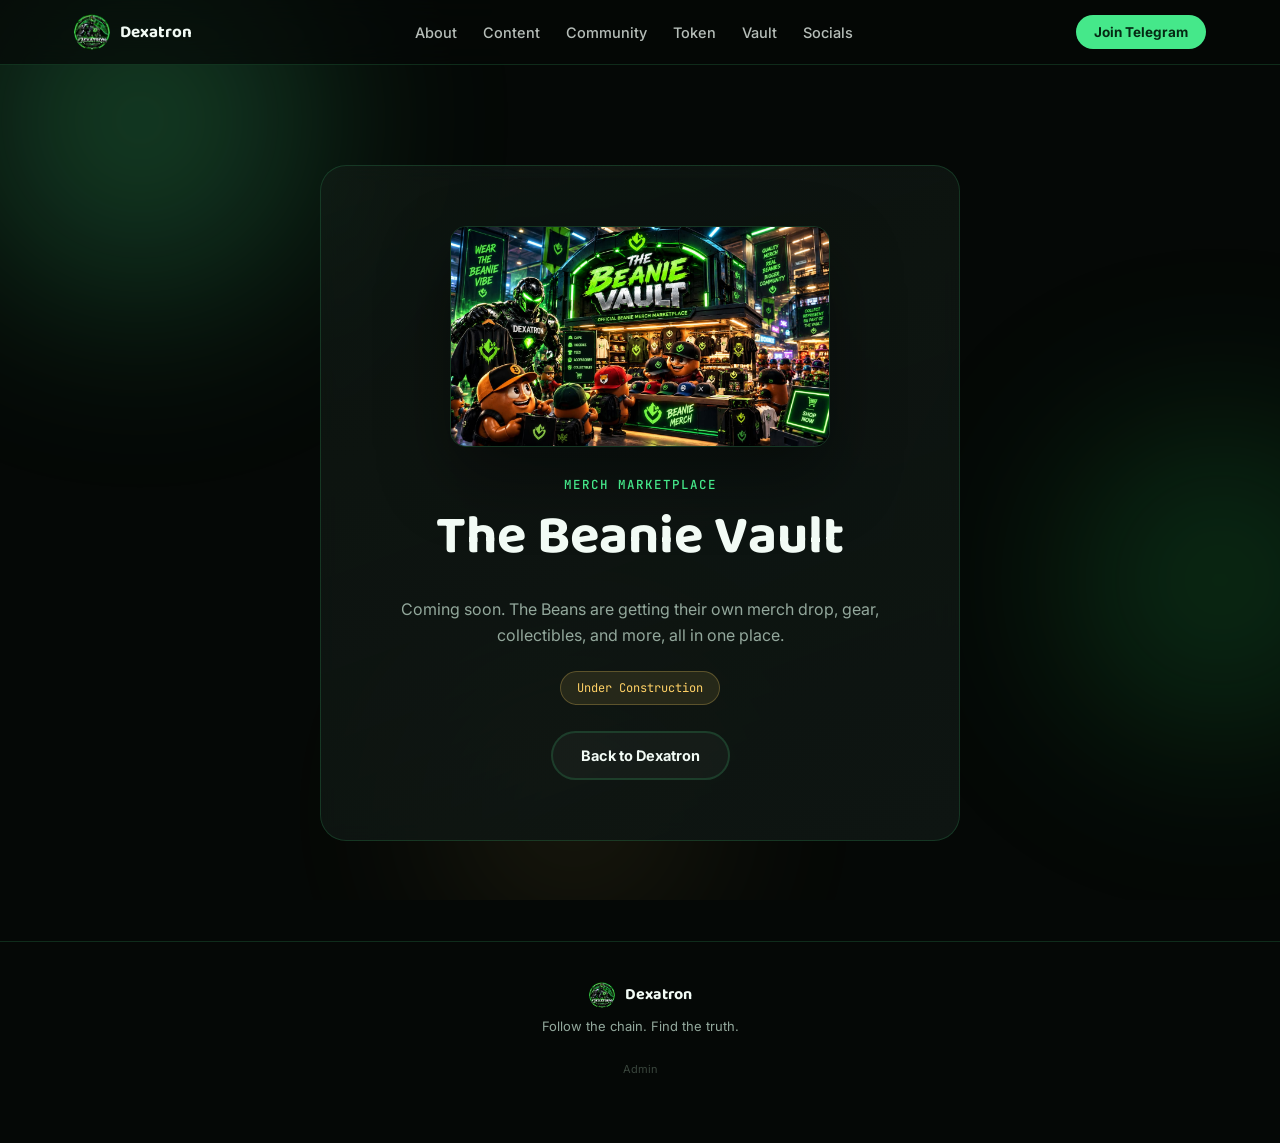
<file: beanie-vault.html>
<!DOCTYPE html>
<html lang="en">
<head>
<meta charset="UTF-8">
<meta name="viewport" content="width=device-width, initial-scale=1.0">
<title>The Beanie Vault | Dexatron</title>
<link rel="stylesheet" href="styles.css">
</head>
<body>

<!-- ambient background layer -->
<div class="ambient" aria-hidden="true">
  <div class="blob blob-a"></div>
  <div class="blob blob-b"></div>
  <div class="blob blob-c"></div>
</div>

<!-- NAV -->
<header class="nav">
  <div class="nav-inner">
    <a href="index.html#home" class="nav-brand">
      <img src="assets/dexatron_badge.jpg" alt="Dexatron logo" class="nav-logo">
      <span>Dexatron</span>
    </a>
    <nav class="nav-links">
      <a href="index.html#about">About</a>
      <a href="index.html#content">Content</a>
      <a href="index.html#community">Community</a>
      <a href="index.html#token">Token</a>
      <a href="index.html#beanie-vault">Vault</a>
      <a href="index.html#socials">Socials</a>
    </nav>
    <a href="https://t.me/+HoPFVyeDscowMzVk" target="_blank" rel="noopener" class="nav-cta">Join Telegram</a>
  </div>
</header>

<main>
  <section class="vault-hero">
    <div class="token-card">
      <img src="assets/the_beanie_vault.png" alt="The Beanie Vault merch marketplace" class="vault-logo">
      <p class="eyebrow">Merch Marketplace</p>
      <h1>The Beanie Vault</h1>
      <p class="vault-sub">Coming soon. The Beans are getting their own merch drop, gear, collectibles, and more, all in one place.</p>
      <span class="vault-pill">Under Construction</span>
      <div><a href="index.html" class="btn btn-ghost">Back to Dexatron</a></div>
    </div>
  </section>
</main>

<!-- FOOTER -->
<footer class="footer">
  <div class="footer-inner">
    <div class="footer-brand">
      <img src="assets/dexatron_badge.jpg" alt="Dexatron logo" class="footer-logo">
      <span>Dexatron</span>
    </div>
    <p class="footer-tagline">Follow the chain. Find the truth.</p>
    <a href="admin.html" class="admin-trigger">Admin</a>
  </div>
</footer>

</body>
</html>
</file>
<file: styles.css>
@import url('https://fonts.googleapis.com/css2?family=Baloo+2:wght@500;600;700;800&family=Inter:wght@400;500;600;700&family=JetBrains+Mono:wght@500&display=swap');

:root{
  --bg: #050806;
  --panel: rgba(20, 30, 24, 0.55);
  --panel-solid: #121b16;
  --panel-2: #0e1512;
  --green: #45e88a;
  --green-soft: #9ff6c4;
  --mint: #d5fdea;
  --gold: #ffd166;
  --ink: #f2fbf5;
  --muted: #93a89c;
  --line: rgba(69, 232, 138, 0.16);
  --radius: 26px;
  --radius-sm: 16px;
  --maxw: 1180px;
}

*{box-sizing:border-box;}
html{scroll-behavior:smooth;}
body{
  margin:0;
  background:var(--bg);
  color:var(--ink);
  font-family:'Inter', sans-serif;
  overflow-x:hidden;
  position:relative;
}
img{max-width:100%; display:block;}
a{color:inherit; text-decoration:none;}
h1,h2,h3{
  font-family:'Baloo 2', sans-serif;
  font-weight:700;
  margin:0 0 .5em;
  line-height:1.15;
}
p{line-height:1.65; color:var(--muted); margin:0 0 1em;}
.eyebrow{
  font-family:'JetBrains Mono', monospace;
  font-weight:500;
  color:var(--green);
  text-transform:uppercase;
  letter-spacing:.08em;
  font-size:12.5px;
  margin-bottom:.8em;
}
.center{text-align:center; margin-left:auto; margin-right:auto;}
.accent{color:var(--green); text-shadow:0 0 30px rgba(69,232,138,.4);}

@media (prefers-reduced-motion: reduce){
  *{animation-duration:.001ms !important; animation-iteration-count:1 !important; transition-duration:.001ms !important; scroll-behavior:auto !important;}
}

/* ---------- ambient background ---------- */
.ambient{
  position:fixed; inset:0;
  z-index:0;
  pointer-events:none;
  overflow:hidden;
}
.blob{
  position:absolute;
  border-radius:50%;
  filter:blur(90px);
  opacity:.35;
}
.blob-a{
  width:520px; height:520px;
  background:radial-gradient(circle, #45e88a, transparent 70%);
  top:-140px; left:-120px;
  animation:driftA 26s ease-in-out infinite;
}
.blob-b{
  width:440px; height:440px;
  background:radial-gradient(circle, #1fae4c, transparent 70%);
  top:40vh; right:-160px;
  animation:driftB 32s ease-in-out infinite;
}
.blob-c{
  width:380px; height:380px;
  background:radial-gradient(circle, #ffd166, transparent 72%);
  bottom:-100px; left:30vw;
  opacity:.14;
  animation:driftC 30s ease-in-out infinite;
}
@keyframes driftA{
  0%,100%{transform:translate(0,0);}
  50%{transform:translate(60px,80px);}
}
@keyframes driftB{
  0%,100%{transform:translate(0,0);}
  50%{transform:translate(-70px,-40px);}
}
@keyframes driftC{
  0%,100%{transform:translate(0,0) scale(1);}
  50%{transform:translate(40px,-50px) scale(1.08);}
}

/* ---------- floating beans ---------- */
.bean-field{
  position:fixed; inset:0;
  z-index:1;
  pointer-events:none;
  overflow:hidden;
}
.bean{
  position:absolute;
  bottom:-60px;
  font-size:22px;
  opacity:0;
  animation-name:beanRise;
  animation-timing-function:ease-in;
  animation-iteration-count:infinite;
  filter:drop-shadow(0 0 6px rgba(69,232,138,.35));
}
@keyframes beanRise{
  0%{transform:translateY(0) translateX(0) rotate(0deg); opacity:0;}
  10%{opacity:.55;}
  50%{transform:translateY(-52vh) translateX(24px) rotate(14deg);}
  90%{opacity:.4;}
  100%{transform:translateY(-104vh) translateX(-16px) rotate(-10deg); opacity:0;}
}

/* ---------- gentle reveal on scroll ---------- */
.reveal{
  opacity:0;
  transform:translateY(22px);
  transition:opacity .8s ease, transform .8s ease;
  position:relative;
  z-index:2;
}
.reveal.in{opacity:1; transform:translateY(0);}

/* stagger children of grids as they reveal */
.stagger > *{
  opacity:0;
  transform:translateY(16px);
  transition:opacity .6s ease, transform .6s ease;
}
.stagger.in > *{opacity:1; transform:translateY(0);}
.stagger.in > *:nth-child(1){transition-delay:.05s;}
.stagger.in > *:nth-child(2){transition-delay:.12s;}
.stagger.in > *:nth-child(3){transition-delay:.19s;}
.stagger.in > *:nth-child(4){transition-delay:.26s;}
.stagger.in > *:nth-child(5){transition-delay:.33s;}
.stagger.in > *:nth-child(6){transition-delay:.4s;}

/* ---------- tilt cards ---------- */
.tilt-card{
  transform-style:preserve-3d;
  transition:transform .25s ease;
  will-change:transform;
}

/* ---------- nav ---------- */
.nav{
  position:sticky; top:0; left:0; right:0;
  z-index:500;
  background:rgba(5,8,6,.7);
  backdrop-filter:blur(14px);
  border-bottom:1px solid var(--line);
}
.nav-inner{
  max-width:var(--maxw);
  margin:0 auto;
  padding:14px 24px;
  display:flex;
  align-items:center;
  justify-content:space-between;
  gap:20px;
}
.nav-brand{
  display:flex; align-items:center; gap:10px;
  font-family:'Baloo 2'; font-weight:700;
  font-size:17px;
}
.nav-logo{width:36px; height:36px; border-radius:50%; animation:spin 18s linear infinite;}
@keyframes spin{ to{transform:rotate(360deg);} }
.nav-links{display:flex; gap:26px; font-size:14.5px; font-weight:500;}
.nav-links a{color:var(--ink); opacity:.75; transition:opacity .2s, color .2s;}
.nav-links a:hover{opacity:1; color:var(--green);}
.nav-cta{
  background:var(--green);
  color:#052913;
  font-weight:700;
  font-size:13.5px;
  padding:9px 18px;
  border-radius:999px;
  transition:transform .2s ease, box-shadow .2s ease;
  white-space:nowrap;
}
.nav-cta:hover{transform:translateY(-2px); box-shadow:0 8px 22px rgba(69,232,138,.32);}
@media (max-width:820px){ .nav-links{display:none;} }

/* ---------- hero ---------- */
.hero{
  position:relative;
  z-index:2;
  max-width:var(--maxw);
  margin:0 auto;
  padding:70px 24px 40px;
  min-height:82vh;
  display:grid;
  grid-template-columns:1.05fr .95fr;
  align-items:center;
  gap:20px;
}
.hero-kicker{
  color:var(--green-soft);
  font-weight:600;
  font-size:14.5px;
  font-family:'JetBrains Mono', monospace;
  margin-bottom:16px;
  letter-spacing:.02em;
}
.hero h1{
  font-size:clamp(2.3rem, 5vw, 3.8rem);
  color:var(--ink);
}
.hero-sub{
  max-width:48ch;
  font-size:16.5px;
}
.hero-actions{display:flex; gap:14px; flex-wrap:wrap; margin-top:6px;}
.hero-socials{
  display:flex; gap:12px;
  margin-top:30px;
}
.hero-socials img{
  width:34px; height:34px;
  border-radius:10px;
  transition:transform .25s ease;
}
.hero-socials a:hover img{transform:translateY(-4px) scale(1.06);}

.hero-character{
  position:relative;
  border-radius:32px;
  overflow:hidden;
  aspect-ratio:1/1;
  mask-image:radial-gradient(ellipse 78% 78% at 50% 42%, black 55%, transparent 96%);
  -webkit-mask-image:radial-gradient(ellipse 78% 78% at 50% 42%, black 55%, transparent 96%);
  will-change:transform;
}
.hero-character-img{
  width:100%; height:100%;
  object-fit:cover;
  object-position:center 18%;
  filter:saturate(1.15) contrast(1.05);
}
@media (max-width:900px){
  .hero{grid-template-columns:1fr; text-align:center; padding-top:48px;}
  .hero-sub{margin-left:auto; margin-right:auto;}
  .hero-actions, .hero-socials{justify-content:center;}
  .hero-character{max-width:340px; margin:10px auto 0;}
}

/* ---------- buttons ---------- */
.btn{
  display:inline-flex;
  align-items:center;
  justify-content:center;
  padding:14px 28px;
  border-radius:999px;
  font-weight:700;
  font-size:14.5px;
  border:2px solid transparent;
  cursor:pointer;
  transition:transform .2s ease, box-shadow .2s ease, background .2s ease;
  position:relative;
}
.btn-primary{
  background:var(--green);
  color:#052913;
}
.btn-primary:hover{
  transform:translateY(-3px);
  box-shadow:0 12px 28px rgba(69,232,138,.3);
}
.btn-primary:active{transform:translateY(-1px);}
.btn-ghost{
  background:rgba(255,255,255,.03);
  border-color:var(--line);
  color:var(--ink);
}
.btn-ghost:hover{
  border-color:var(--green);
  color:var(--green);
  transform:translateY(-3px);
}
.btn-block{width:100%;}
.btn:disabled{opacity:.4; cursor:not-allowed; transform:none; box-shadow:none;}

/* ---------- marquee ---------- */
.marquee{
  position:relative; z-index:2;
  overflow:hidden;
  white-space:nowrap;
  padding:16px 0;
  border-top:1px solid var(--line);
  border-bottom:1px solid var(--line);
  background:rgba(18,27,22,.5);
  backdrop-filter:blur(8px);
}
.marquee-track{
  display:inline-flex;
  gap:14px;
  animation:marquee 30s linear infinite;
}
.marquee-track span{
  display:inline-block;
  background:var(--panel-2);
  border:1px solid var(--line);
  padding:9px 20px;
  border-radius:999px;
  font-size:13.5px;
  font-weight:600;
  color:var(--mint);
}
@keyframes marquee{
  0%{transform:translateX(0);}
  100%{transform:translateX(-50%);}
}

/* ---------- sections ---------- */
section{
  position:relative; z-index:2;
  padding:90px 24px;
  max-width:var(--maxw);
  margin:0 auto;
}
.about-grid{
  display:grid;
  grid-template-columns:.9fr 1.1fr;
  gap:52px;
  align-items:center;
}
.about-img{
  border-radius:var(--radius);
  border:1px solid var(--line);
  box-shadow:0 30px 70px rgba(0,0,0,.4);
}
.about-copy h2{font-size:clamp(1.5rem,3vw,2.1rem); max-width:18ch;}
.about-pills{display:flex; flex-wrap:wrap; gap:10px; margin-top:16px;}
.about-pills span{
  border:1px solid var(--line);
  background:var(--panel);
  backdrop-filter:blur(6px);
  color:var(--green-soft);
  padding:8px 16px;
  border-radius:999px;
  font-size:13px;
  font-weight:600;
}
@media (max-width:840px){ .about-grid{grid-template-columns:1fr;} }

/* ---------- beans ---------- */
.beans-sub{max-width:44ch; margin-bottom:32px;}
.beans-frame{
  border-radius:var(--radius);
  overflow:hidden;
  border:1px solid var(--line);
  box-shadow:0 30px 70px rgba(0,0,0,.4);
}
.beans-img{width:100%;}

/* ---------- break ---------- */
.break-inner{
  background:var(--panel);
  backdrop-filter:blur(10px);
  border:1px solid var(--line);
  border-radius:var(--radius);
  padding:44px;
  display:grid;
  grid-template-columns:.7fr 1.3fr;
  gap:40px;
  align-items:center;
}
.break-media img{
  border-radius:var(--radius-sm);
  border:1px solid var(--line);
}
.break-copy h3{font-size:clamp(1.3rem,2.4vw,1.7rem); color:var(--ink);}
@media (max-width:840px){ .break-inner{grid-template-columns:1fr; padding:26px;} }

/* ---------- content hub ---------- */
.content-sub{max-width:50ch; margin-bottom:36px;}
.content-grid{
  display:grid;
  grid-template-columns:repeat(auto-fit, minmax(270px,1fr));
  gap:22px;
}
.content-card{
  background:var(--panel);
  backdrop-filter:blur(10px);
  border:1px solid var(--line);
  border-radius:var(--radius);
  overflow:hidden;
  cursor:pointer;
  transition:transform .3s ease, border-color .3s ease;
}
.content-card:hover{transform:translateY(-6px); border-color:var(--green);}
.content-card.is-featured{
  grid-column:span 2;
  display:grid;
  grid-template-columns:1.1fr 1fr;
}
.content-card img, .content-card video{width:100%; aspect-ratio:16/10; object-fit:cover;}
.content-card.is-featured img, .content-card.is-featured video{height:100%; aspect-ratio:auto;}
.content-card-body{padding:20px 22px 24px; display:flex; flex-direction:column;}
.content-tag{
  display:inline-flex;
  align-items:center;
  gap:6px;
  font-family:'JetBrains Mono', monospace;
  font-size:11.5px;
  font-weight:500;
  color:var(--green);
  margin-bottom:8px;
  text-transform:uppercase;
  letter-spacing:.05em;
}
.content-date{color:var(--muted); font-weight:400; text-transform:none; letter-spacing:0;}
.content-card h3{font-size:1.1rem; color:var(--ink); margin-bottom:6px; font-family:'Baloo 2';}
.content-card p{margin:0; font-size:14px;}
.content-empty{
  border:1.5px dashed var(--line);
  border-radius:var(--radius);
  padding:40px 24px;
  text-align:center;
}
.content-empty-icon{font-size:32px; display:block; margin-bottom:10px;}
.content-empty p{margin:0; max-width:40ch; margin-left:auto; margin-right:auto;}
.content-grid:empty{display:none;}
.content-grid:empty + .content-empty{display:block;}
.content-grid:not(:empty) + .content-empty{display:none;}
@media (max-width:760px){ .content-card.is-featured{grid-column:span 1; grid-template-columns:1fr;} }

.lightbox-backdrop{
  position:fixed;
  inset:0;
  background:rgba(5,8,6,0.85);
  backdrop-filter:blur(8px);
  display:flex;
  align-items:center;
  justify-content:center;
  z-index:2000;
  opacity:0;
  pointer-events:none;
  transition:opacity 0.25s ease;
  padding:24px;
}
.lightbox-backdrop.open{
  opacity:1;
  pointer-events:auto;
}
.lightbox{
  background:var(--panel-solid);
  border:1px solid var(--line);
  border-radius:var(--radius);
  max-width:720px;
  width:100%;
  max-height:88vh;
  overflow-y:auto;
  position:relative;
  transform:scale(0.96);
  transition:transform 0.25s ease;
}
.lightbox-backdrop.open .lightbox{transform:scale(1);}
.lightbox-media img, .lightbox-media video{
  width:100%;
  max-height:60vh;
  object-fit:contain;
  background:#000;
  display:block;
  border-radius:var(--radius) var(--radius) 0 0;
}
.lightbox-body{padding:24px 28px 28px;}
.lightbox-body h3{
  color:var(--ink);
  font-size:1.3rem;
  margin:8px 0 10px;
}
.lightbox-body p{font-size:15px;}
.lightbox-close{
  position:absolute;
  top:14px;
  right:16px;
  background:rgba(0,0,0,0.4);
  border:none;
  color:#fff;
  width:34px;
  height:34px;
  border-radius:50%;
  font-size:22px;
  cursor:pointer;
  z-index:1;
  line-height:1;
}
.lightbox-close:hover{color:var(--green);}

/* ---------- schedule ---------- */
.schedule-strip{
  display:grid;
  grid-template-columns:repeat(7,1fr);
  gap:12px;
  margin-top:32px;
}
.day-card{
  background:var(--panel);
  backdrop-filter:blur(8px);
  border:1px solid var(--line);
  border-radius:var(--radius-sm);
  padding:18px 10px;
  text-align:center;
  display:flex; flex-direction:column; align-items:center; gap:4px;
  transition:transform .25s ease, border-color .25s ease;
}
.day-card:hover{transform:translateY(-4px);}
.day-card.rest{opacity:.5;}
.day-card.today{border-color:var(--green); box-shadow:0 0 24px rgba(69,232,138,.12);}
.day-name{font-family:'Baloo 2'; font-weight:700; font-size:13px; color:var(--green);}
.day-label{font-size:11px; color:var(--muted); line-height:1.3;}
@media (max-width:760px){ .schedule-strip{grid-template-columns:repeat(2,1fr);} }

/* ---------- community ---------- */
.community{
  background:var(--panel);
  backdrop-filter:blur(10px);
  border:1px solid var(--line);
  border-radius:var(--radius);
}
.community-media{
  border-radius:var(--radius);
  border:1px solid var(--line);
  overflow:hidden;
  margin-bottom:32px;
}
.community-media img{display:block; width:100%; height:auto;}
.community-grid{
  display:grid;
  grid-template-columns:1fr 1fr;
  gap:50px;
}
.community-col h2{font-size:clamp(1.35rem,2.6vw,1.85rem); color:var(--ink); max-width:20ch;}
.community-roles{display:flex; flex-wrap:wrap; gap:10px; margin-top:16px;}
.community-roles span{
  border:1px solid var(--line);
  background:var(--panel-2);
  padding:7px 14px;
  border-radius:999px;
  font-size:12.5px;
  font-weight:600;
  color:var(--green-soft);
}
.rules-list{list-style:none; margin:0; padding:0; display:flex; flex-direction:column; gap:12px;}
.rules-list li{
  padding-left:26px;
  position:relative;
  color:#c9d9cf;
  font-size:14.5px;
}
.rules-list li::before{
  content:'✓';
  position:absolute; left:0; top:0;
  color:var(--green);
  font-weight:700;
}
@media (max-width:840px){ .community-grid{grid-template-columns:1fr;} }

/* ---------- token ---------- */
.token-card{
  background:linear-gradient(160deg, var(--panel), var(--panel-2));
  backdrop-filter:blur(10px);
  border:1px solid var(--line);
  border-radius:var(--radius);
  padding:60px 40px;
  text-align:center;
  max-width:640px;
  margin:0 auto;
}
.token-coin{
  width:96px; height:96px;
  margin:0 auto 20px;
  border-radius:50%;
  overflow:hidden;
  animation:spin 14s linear infinite;
  box-shadow:0 0 0 6px rgba(69,232,138,.08);
}
.token-card h2{font-size:clamp(1.6rem,3vw,2.2rem); color:var(--ink);}
.token-copy{max-width:44ch; margin:0 auto 18px; font-size:15.5px;}
.token-pill{
  display:inline-block;
  font-family:'JetBrains Mono', monospace;
  font-size:12px;
  color:var(--gold);
  background:rgba(255,209,102,.1);
  border:1px solid rgba(255,209,102,.25);
  padding:8px 16px;
  border-radius:999px;
}

/* ---------- beanie vault page ---------- */
.vault-hero{padding-top:100px; padding-bottom:100px;}
.vault-logo{width:min(380px, 82vw); margin:0 auto 28px; border-radius:var(--radius-sm); border:1px solid var(--line); box-shadow:0 30px 70px rgba(0,0,0,.4);}
.vault-hero h1{font-size:clamp(2rem,5vw,3.4rem); color:var(--ink);}
.vault-sub{max-width:52ch; margin:0 auto 22px; font-size:16px;}
.vault-pill{display:inline-block; margin-bottom:26px; font-family:'JetBrains Mono', monospace; font-size:12px; color:var(--gold); background:rgba(255,209,102,.1); border:1px solid rgba(255,209,102,.25); padding:8px 16px; border-radius:999px;}

/* ---------- follow ---------- */
.follow-links{
  display:flex;
  justify-content:center;
  gap:16px;
  flex-wrap:wrap;
  margin-top:30px;
}
.follow-link{
  display:flex;
  flex-direction:column;
  align-items:center;
  gap:10px;
  padding:24px 34px;
  border:1px solid var(--line);
  border-radius:var(--radius);
  background:var(--panel);
  backdrop-filter:blur(8px);
  font-weight:600;
  font-size:13.5px;
  transition:transform .25s ease, border-color .25s ease;
}
.follow-link:hover{
  transform:translateY(-5px);
  border-color:var(--green);
}
.follow-icon-img{width:32px; height:32px; border-radius:8px;}

/* ---------- footer ---------- */
.footer{
  position:relative; z-index:2;
  border-top:1px solid var(--line);
  padding:40px 24px 60px;
}
.footer-inner{
  max-width:var(--maxw);
  margin:0 auto;
  display:flex;
  flex-direction:column;
  align-items:center;
  gap:8px;
  text-align:center;
}
.footer-brand{display:flex; align-items:center; gap:10px; font-family:'Baloo 2'; font-weight:700;}
.footer-logo{width:26px; height:26px; border-radius:50%;}
.footer-tagline{font-size:13px; color:var(--muted); margin:0;}
.admin-trigger{
  margin-top:10px;
  background:none;
  border:1px solid transparent;
  color:#3a463d;
  font-size:11px;
  padding:6px 14px;
  border-radius:999px;
  cursor:pointer;
  transition:color .2s ease, border-color .2s ease;
}
.admin-trigger:hover{color:var(--green); border-color:var(--line);}

/* toast */
.toast{
  position:fixed;
  bottom:26px; left:50%;
  transform:translate(-50%, 20px);
  background:var(--green);
  color:#052913;
  font-weight:700;
  font-size:13.5px;
  padding:12px 22px;
  border-radius:999px;
  box-shadow:0 10px 30px rgba(0,0,0,.4);
  z-index:1100;
  opacity:0;
  pointer-events:none;
  transition:opacity .3s ease, transform .3s ease;
}
.toast.show{opacity:1; transform:translate(-50%,0);}

@media (max-width:600px){
  section{padding:64px 16px;}
  .nav-inner{padding:12px 16px;}
  .hero{padding:42px 16px 28px; min-height:auto;}
  .hero h1{font-size:clamp(2.1rem,11vw,3rem);}
  .hero-sub{font-size:15px;}
  .btn{padding:12px 20px;}
  .marquee-track{gap:10px;}
  .marquee-track span{padding:8px 14px; font-size:12.5px;}
  .break-inner{padding:20px; gap:26px;}
  .community-grid{gap:32px;}
  .token-card{padding:44px 22px;}
  .token-pill{max-width:100%;}
  .follow-links{gap:10px;}
  .follow-link{padding:20px 24px;}
}

@media (max-width:420px){
  .schedule-strip{grid-template-columns:1fr;}
  .hero-actions{flex-direction:column; align-items:stretch;}
  .hero-actions .btn{width:100%;}
  .follow-link{flex:1 1 120px;}
}
</file>
